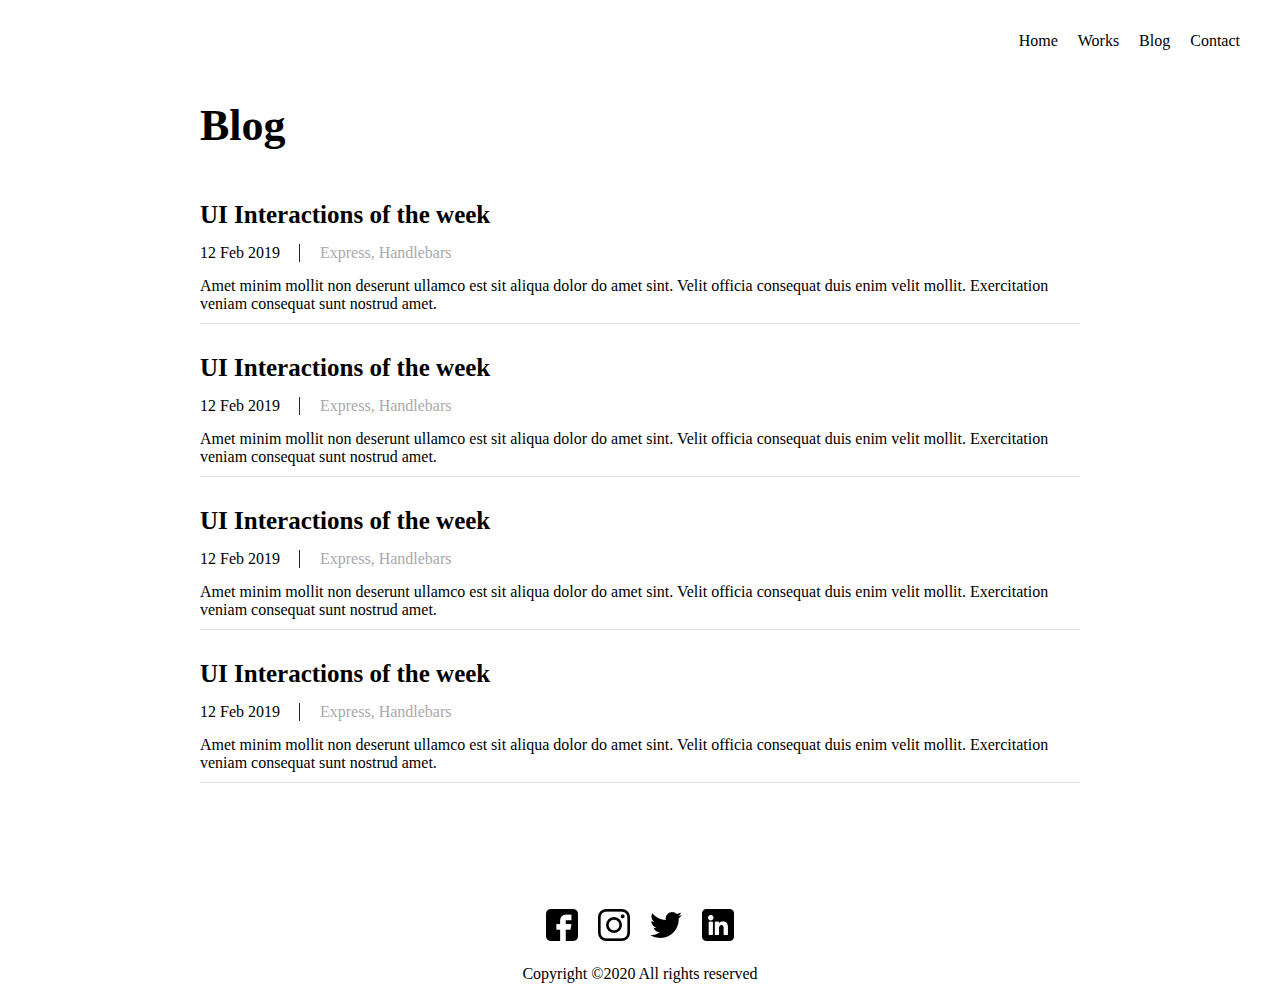
<file: Blog.html>
<!DOCTYPE html>
<html lang="en">
<head>
    <meta charset="UTF-8">
    <meta name="viewport" content="width=device-width, initial-scale=1.0">
    <link rel="stylesheet" href="./Stylesblog.css">
    <title>Resume Responsive Blog</title>
</head>
<body>
    <header>
        <div class="navbar">
            <ul class="nb">
                <li><a href="./index.html">Home</a></li>
                <li><a href="./work.html">Works</a></li>
                <li><a href="./Blog.html">Blog</a></li>
                <li><a href="./contact.html">Contact</a></li>
            </ul>
        </div>
    </header>
    <div class="head"><b>Blog</b></div>
    <div class="content1">
        <div class="coh1"><b>UI Interactions of the week</b></div>
        <div class="colr1">
            <div class="col1">12 Feb 2019</div>
            <div class="cor1">Express, Handlebars</div>
        </div>
        <div class="Cop1">Amet minim mollit non deserunt ullamco est sit aliqua dolor do amet sint. Velit officia consequat duis enim velit mollit. Exercitation veniam consequat sunt nostrud amet.</div>
    </div>
    <div class="content2">
        <div class="coh2"><b>UI Interactions of the week</b></div>
        <div class="colr2">
            <div class="col2">12 Feb 2019</div>
            <div class="cor2">Express, Handlebars</div>
        </div>
        <div class="Cop2">Amet minim mollit non deserunt ullamco est sit aliqua dolor do amet sint. Velit officia consequat duis enim velit mollit. Exercitation veniam consequat sunt nostrud amet.</div>
    </div>
    <div class="content3">
        <div class="coh3"><b>UI Interactions of the week</b></div>
        <div class="colr3">
            <div class="col3">12 Feb 2019</div>
            <div class="cor3">Express, Handlebars</div>
        </div>
        <div class="Cop3">Amet minim mollit non deserunt ullamco est sit aliqua dolor do amet sint. Velit officia consequat duis enim velit mollit. Exercitation veniam consequat sunt nostrud amet.</div>
    </div>
    <div class="content4">
        <div class="coh4"><b>UI Interactions of the week</b></div>
        <div class="colr4">
            <div class="col4">12 Feb 2019</div>
            <div class="cor4">Express, Handlebars</div>
        </div>
        <div class="Cop4">Amet minim mollit non deserunt ullamco est sit aliqua dolor do amet sint. Velit officia consequat duis enim velit mollit. Exercitation veniam consequat sunt nostrud amet.</div>
    </div>
    <footer>
        <div class="social">
            <div class="facebook"><img src="./facebook.png" alt="facebook"></div>
            <div class="ig"><img src="./instagram.png" alt="ig"></div>
            <div class="twitter"><img src="./twitter.png" alt="twitter"></div>
            <div class="linkedin"><img src="./linkedin.png" alt="linkedin"></div>
        </div>
        <div class="text">Copyright ©2020 All rights reserved </div>
    </footer>
</body>
</html>
</file>
<file: Stylesblog.css>
* {
    box-sizing: border-box;
    margin: 0;
    padding: 0;
}
.navbar {
    height: 50px;
    display: flex;
    justify-content: end;
    align-items: end;
}
ul {
    display: flex;
    flex-direction: row;
    gap: 20px;
    list-style: none;
    margin-right: 40px;
}
.nb a {
    text-decoration: none;
    color: black;
}
.head {
    font-size: 44px;
    margin-left: 200px;
    margin-top: 50px;
}
.content1 {
    display: flex;
    flex-direction: column;
    justify-content: flex-start;
    margin-left: 200px;
    margin-right: 200px;
    margin-top: 50px;
    margin-bottom: 20px;
    height: auto;
    padding-bottom: 10px;
    border-bottom: 1px solid #E0E0E0;
}
.content2, .content3, .content4 {
    display: flex;
    flex-direction: column;
    justify-content: flex-start;
    margin-left: 200px;
    margin-right: 200px;
    margin-top: 50px;
    margin-bottom: 20px;
    height: auto;
    margin-top: 30px;
    border-bottom: 1px solid #E0E0E0;
    padding-bottom: 10px;
}
.coh1, .coh2, .coh3, .coh4 {
    font-size: 25px;
    margin-bottom: 15px;
}
.colr1, .colr2, .colr3, .colr4 {
    display: flex;
    display: row;
    justify-content: flex-start;
    margin-bottom: 15px;
}
.col1, .col2, .col3, .col4 {
    width: 100px;
    border-right: 1px solid #21243D;
}
.cor1, .cor2, .cor3, .cor4 {
    margin-left: 20px;
    color: darkgrey;
}
footer {
    display: flex;
    flex-direction: column;
    justify-content: flex-end;
    align-items: center;
    height: 200px;
}
.social {
    display: flex;
    flex-direction: row;
    gap: 20px;
    align-items: center;
    justify-content: center;
    margin-bottom: 20px;
}
.text {
    margin-bottom: 20px;
}
@media (max-width: 800px) {
    .navbar {
        justify-content: center;
    }
    ul {
        margin: 0;
    }
    .content1, .content2, .content3, .content4 {
        margin-left: 0px;
        margin-right: 0px;
        padding: 10px 10px;
    }
    .head {
        font-size: 30px;
        margin: 20px 0 0 10px;
    }
    .content1 {
        margin-top: 20px;
    }
    footer {
        height: 150px;
    }
}
</file>
